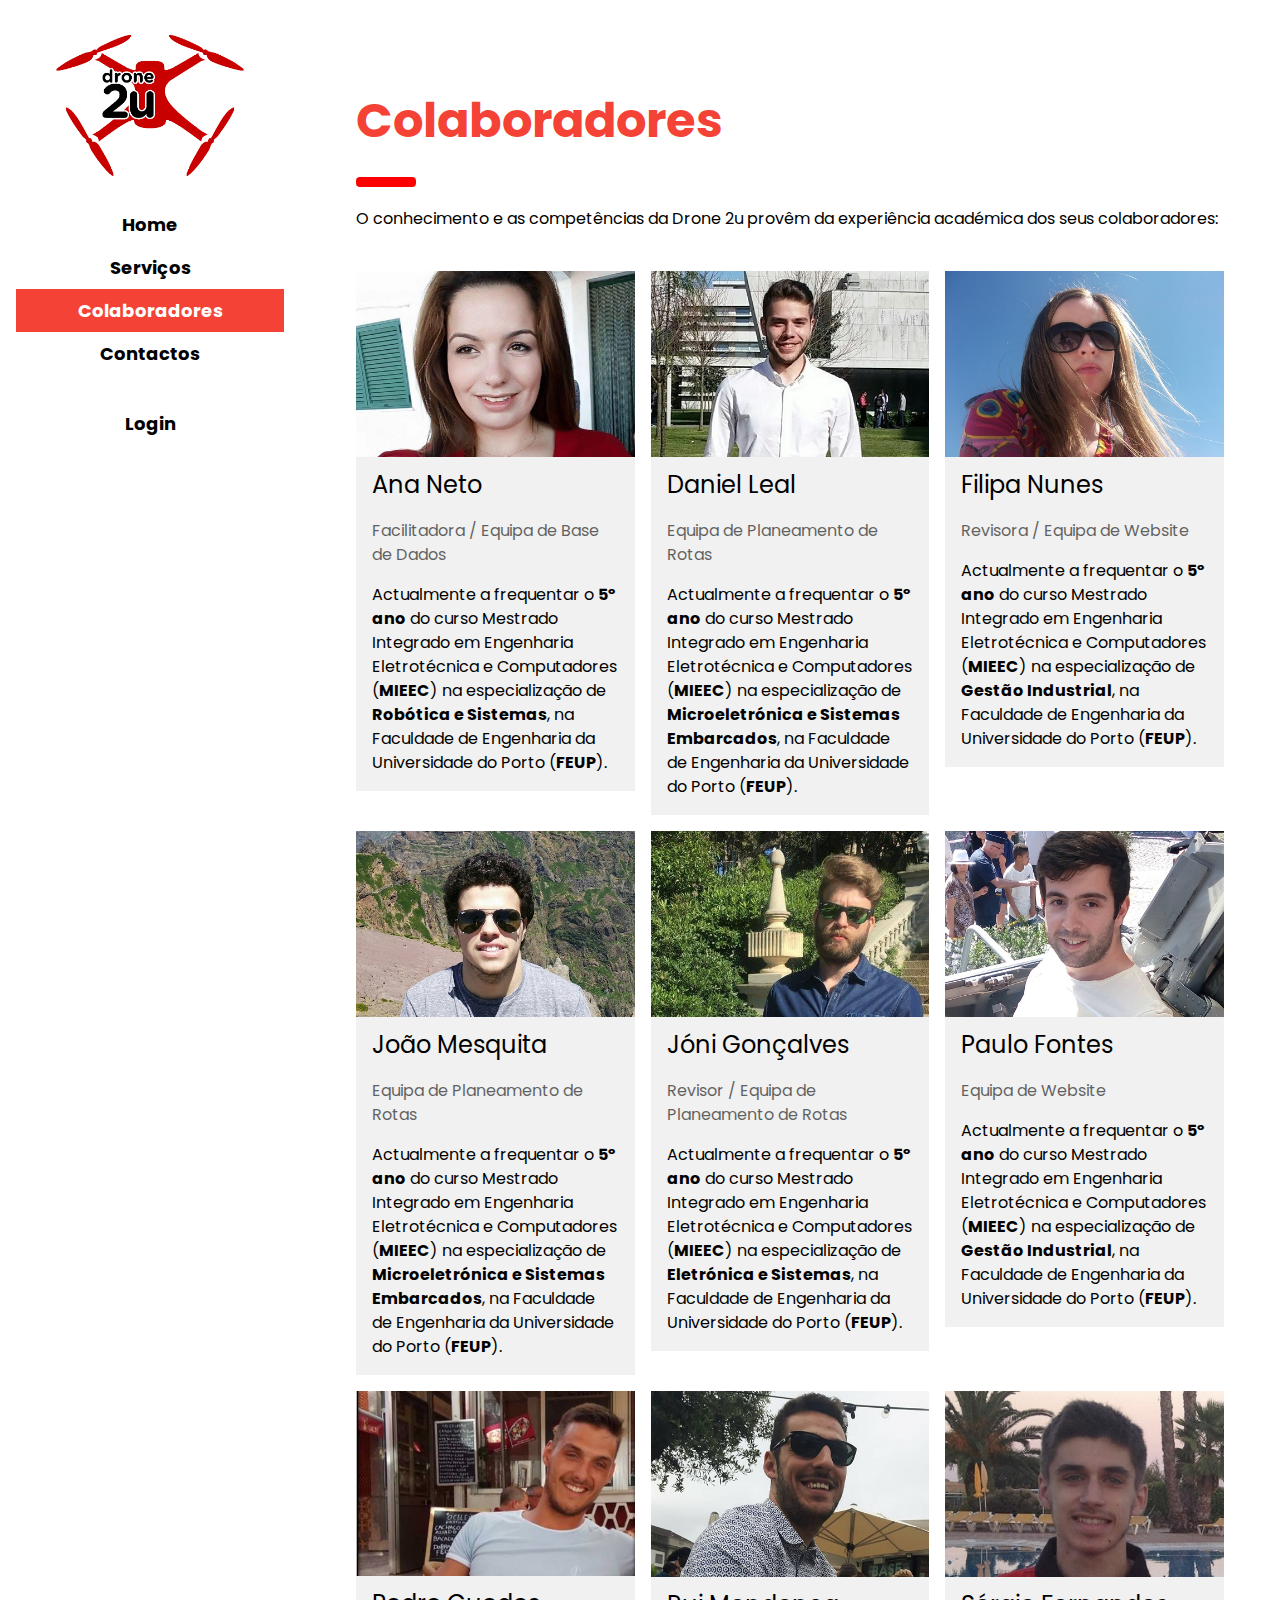
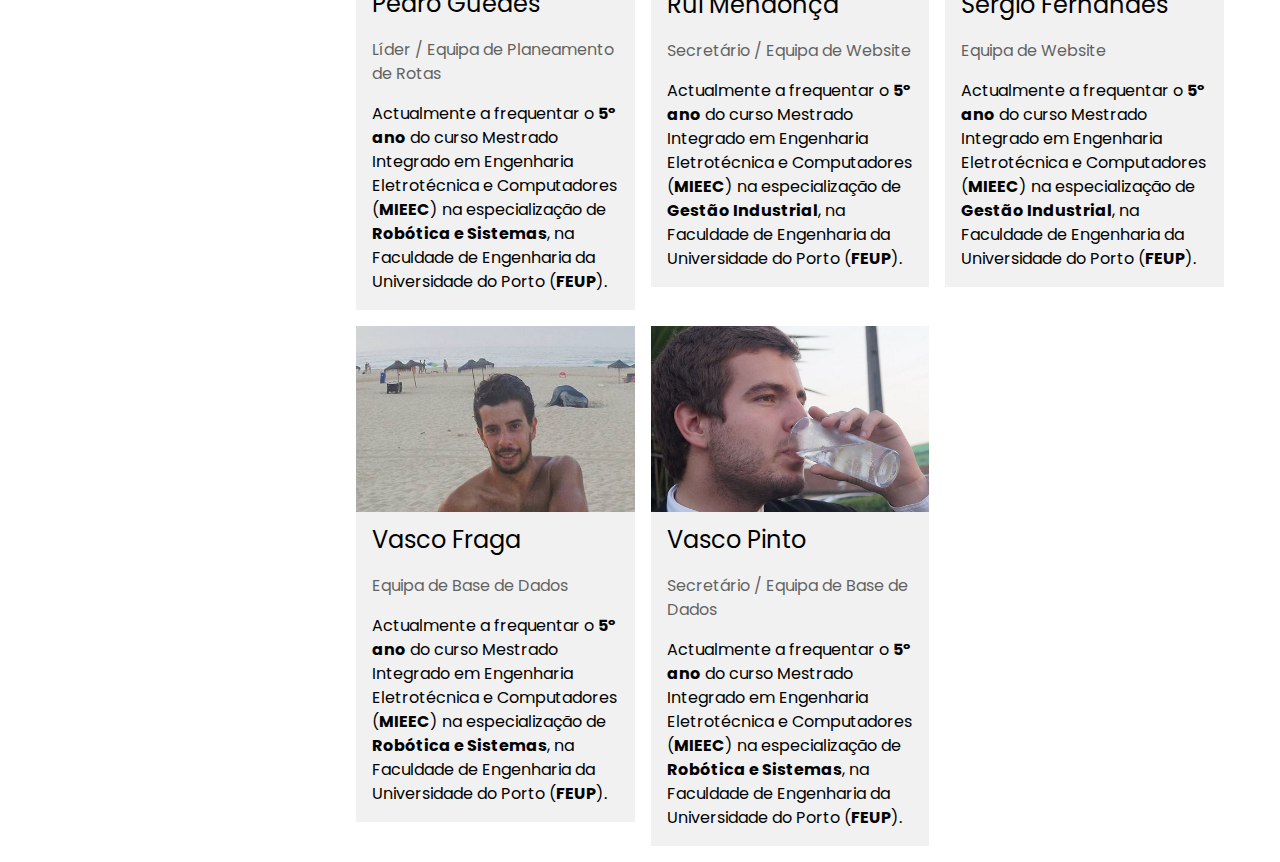
<file: colaboradores/index.html>
<!DOCTYPE html>
<html>
<head>
  <title>Drone 2u</title>
  <link rel="shortcut icon" href="favicon.ico" type="image/x-icon">
</head>
<meta charset="UTF-8">
<meta name="viewport" content="width=device-width, initial-scale=1">
<link rel="stylesheet" href="https://www.w3schools.com/w3css/4/w3.css">
<link rel="stylesheet" href="https://fonts.googleapis.com/css?family=Poppins">
<style>
body,h1,h2,h3,h4,h5 {font-family: "Poppins", sans-serif}
body {font-size:16px;}
.w3-half img{margin-bottom:-6px;margin-top:16px;}
</style>
<body>

<!-- Sidebar/menu -->
<nav class="w3-sidebar w3-collapse w3-top w3-large w3-padding" style="z-index:3;width:300px;font-weight:bold;" id="mySidebar"><br>
  <a href="javascript:void(0)" onclick="w3_close()" class="w3-button w3-hide-large w3-display-topleft" style="width:100%;font-size:22px">Fechar Menu</a>
  <div class="w3-container w3-center">
    <img src="../img/icone.png" style="width:80%">
  </div>
  <div class="w3-bar-block w3-center">
  </br>
    <a href="../index.html" onclick="w3_close()" class="w3-bar-item w3-button w3-hover-red">Home</a>
    <a href="../servicos/index.html" onclick="w3_close()" class="w3-bar-item w3-button w3-hover-red">Serviços</a>
    <a href="../colaboradores/index.html" onclick="w3_close()" class="w3-bar-item w3-button w3-red">Colaboradores</a>
	<a href="../contactos/index.html" onclick="w3_close()" class="w3-bar-item w3-button w3-hover-red">Contactos</a>
  </div>
  </br>
    <div class="w3-bar-block w3-center">
      <a href="../login/index.html" onclick="w3_close()" class="w3-bar-item w3-button w3-hover-red">Login</a>
    </div>
</nav>

<!-- Top menu on small screens -->
<header class="w3-container w3-top w3-hide-large w3-red w3-xlarge w3-padding">
  <a href="javascript:void(0)" class="w3-button w3-red w3-margin-right" onclick="w3_open()">☰</a>
  <span>Drone2u</span>
</header>

<!-- Overlay effect when opening sidebar on small screens -->
<div class="w3-overlay w3-hide-large" onclick="w3_close()" style="cursor:pointer" title="Fechar Menu" id="myOverlay"></div>

<!-- !PAGE CONTENT! -->
<div class="w3-main" style="margin-left:340px;margin-right:40px">

  <div class="w3-container" id="packages" style="margin-top:75px">
    <h1 class="w3-xxxlarge w3-text-red"><b>Colaboradores</b></h1>
    <hr style="width:50px;border:5px solid red" class="w3-round">
    <p>O conhecimento e as competências da Drone 2u provêm da experiência académica dos seus colaboradores:</p>
  </br>
  </div>

  <!-- The Team -->
  <div class="w3-row-padding">
    <div class="w3-col m4 w3-margin-bottom">
      <div class="w3-light-grey">
        <img src="../img/ana.jpg" style="width:100%">
        <div class="w3-container">
          <h3>Ana Neto</h3>
          <p class="w3-opacity">Facilitadora / Equipa de Base de Dados</p>
          <p>Actualmente a frequentar o <b>5º ano</b> do curso Mestrado Integrado em Engenharia Eletrotécnica e Computadores (<b>MIEEC</b>) na especialização de <b>Robótica e Sistemas</b>, na Faculdade de Engenharia da Universidade do Porto (<b>FEUP</b>).</p>
        </div>
      </div>
    </div>

    <div class="w3-col m4 w3-margin-bottom">
      <div class="w3-light-grey">
      <img src="../img/daniel.jpg" style="width:100%">
        <div class="w3-container">
          <h3>Daniel Leal</h3>
          <p class="w3-opacity">Equipa de Planeamento de Rotas</p>
          <p>Actualmente a frequentar o <b>5º ano</b> do curso Mestrado Integrado em Engenharia Eletrotécnica e Computadores (<b>MIEEC</b>) na especialização de <b>Microeletrónica e Sistemas Embarcados</b>, na Faculdade de Engenharia da Universidade do Porto (<b>FEUP</b>).</p>
        </div>
      </div>
    </div>

    <div class="w3-col m4 w3-margin-bottom">
      <div class="w3-light-grey">
        <img src="../img/filipa.jpg" style="width:100%">
        <div class="w3-container">
          <h3>Filipa Nunes</h3>
          <p class="w3-opacity">Revisora / Equipa de Website</p>
          <p>Actualmente a frequentar o <b>5º ano</b> do curso Mestrado Integrado em Engenharia Eletrotécnica e Computadores (<b>MIEEC</b>) na especialização de <b>Gestão Industrial</b>, na Faculdade de Engenharia da Universidade do Porto (<b>FEUP</b>).</p>
        </div>
      </div>
    </div>

  </div>
  <div class="w3-row-padding">
    <div class="w3-col m4 w3-margin-bottom">
      <div class="w3-light-grey">
        <img src="../img/joao.jpg" style="width:100%">
        <div class="w3-container">
          <h3>João Mesquita</h3>
          <p class="w3-opacity">Equipa de Planeamento de Rotas</p>
          <p>Actualmente a frequentar o <b>5º ano</b> do curso Mestrado Integrado em Engenharia Eletrotécnica e Computadores (<b>MIEEC</b>) na especialização de <b>Microeletrónica e Sistemas Embarcados</b>, na Faculdade de Engenharia da Universidade do Porto (<b>FEUP</b>).</p>
        </div>
      </div>
    </div>

    <div class="w3-col m4 w3-margin-bottom">
      <div class="w3-light-grey">
        <img src="../img/joni.jpg" style="width:100%">
        <div class="w3-container">
          <h3>Jóni Gonçalves</h3>
          <p class="w3-opacity">Revisor / Equipa de Planeamento de Rotas</p>
          <p>Actualmente a frequentar o <b>5º ano</b> do curso Mestrado Integrado em Engenharia Eletrotécnica e Computadores (<b>MIEEC</b>) na especialização de <b>Eletrónica e Sistemas</b>, na Faculdade de Engenharia da Universidade do Porto (<b>FEUP</b>).</p>
        </div>
      </div>
    </div>

    <div class="w3-col m4 w3-margin-bottom">
      <div class="w3-light-grey">
        <img src="../img/paulo.jpg" style="width:100%">
        <div class="w3-container">
          <h3>Paulo Fontes</h3>
          <p class="w3-opacity">Equipa de Website</p>
          <p>Actualmente a frequentar o <b>5º ano</b> do curso Mestrado Integrado em Engenharia Eletrotécnica e Computadores (<b>MIEEC</b>) na especialização de <b>Gestão Industrial</b>, na Faculdade de Engenharia da Universidade do Porto (<b>FEUP</b>).</p>
        </div>
      </div>
    </div>
  </div>

  <div class="w3-row-padding">
    <div class="w3-col m4 w3-margin-bottom">
      <div class="w3-light-grey">
      <img src="../img/pedro.jpg" style="width:100%">
        <div class="w3-container">
          <h3>Pedro Guedes</h3>
          <p class="w3-opacity">Líder / Equipa de Planeamento de Rotas</p>
          <p>Actualmente a frequentar o <b>5º ano</b> do curso Mestrado Integrado em Engenharia Eletrotécnica e Computadores (<b>MIEEC</b>) na especialização de <b>Robótica e Sistemas</b>, na Faculdade de Engenharia da Universidade do Porto (<b>FEUP</b>).</p>
        </div>
      </div>
    </div>

    <div class="w3-col m4 w3-margin-bottom">
      <div class="w3-light-grey">
        <img src="../img/rui.jpg" style="width:100%">
        <div class="w3-container">
          <h3>Rui Mendonça</h3>
          <p class="w3-opacity">Secretário / Equipa de Website</p>
          <p>Actualmente a frequentar o <b>5º ano</b> do curso Mestrado Integrado em Engenharia Eletrotécnica e Computadores (<b>MIEEC</b>) na especialização de <b>Gestão Industrial</b>, na Faculdade de Engenharia da Universidade do Porto (<b>FEUP</b>).</p>
        </div>
      </div>
    </div>

    <div class="w3-col m4 w3-margin-bottom">
      <div class="w3-light-grey">
        <img src="../img/sergio.jpg" style="width:100%">
        <div class="w3-container">
          <h3>Sérgio Fernandes</h3>
          <p class="w3-opacity">Equipa de Website</p>
          <p>Actualmente a frequentar o <b>5º ano</b> do curso Mestrado Integrado em Engenharia Eletrotécnica e Computadores (<b>MIEEC</b>) na especialização de <b>Gestão Industrial</b>, na Faculdade de Engenharia da Universidade do Porto (<b>FEUP</b>).</p>
        </div>
      </div>
    </div>
  </div>

  <div class="w3-row-padding">
    <div class="w3-col m4 w3-margin-bottom">
      <div class="w3-light-grey">
      <img src="../img/fraga.jpg" style="width:100%">
        <div class="w3-container">
          <h3>Vasco Fraga</h3>
          <p class="w3-opacity">Equipa de Base de Dados</p>
          <p>Actualmente a frequentar o <b>5º ano</b> do curso Mestrado Integrado em Engenharia Eletrotécnica e Computadores (<b>MIEEC</b>) na especialização de <b>Robótica e Sistemas</b>, na Faculdade de Engenharia da Universidade do Porto (<b>FEUP</b>).</p>
        </div>
      </div>
    </div>

    <div class="w3-col m4 w3-margin-bottom">
      <div class="w3-light-grey">
        <img src="../img/vasco.jpg" style="width:100%">
        <div class="w3-container">
          <h3>Vasco Pinto</h3>
          <p class="w3-opacity">Secretário / Equipa de Base de Dados</p>
          <p>Actualmente a frequentar o <b>5º ano</b> do curso Mestrado Integrado em Engenharia Eletrotécnica e Computadores (<b>MIEEC</b>) na especialização de <b>Robótica e Sistemas</b>, na Faculdade de Engenharia da Universidade do Porto (<b>FEUP</b>).</p>
        </div>
      </div>
    </div>
  </div>
  <!-- End page content -->
  </div>

  <script>
  // Script to open and close sidebar
  function w3_open() {
      document.getElementById("mySidebar").style.display = "block";
      document.getElementById("myOverlay").style.display = "block";
  }

  function w3_close() {
      document.getElementById("mySidebar").style.display = "none";
      document.getElementById("myOverlay").style.display = "none";
  }

  </script>

  </body>
  </html>
</file>
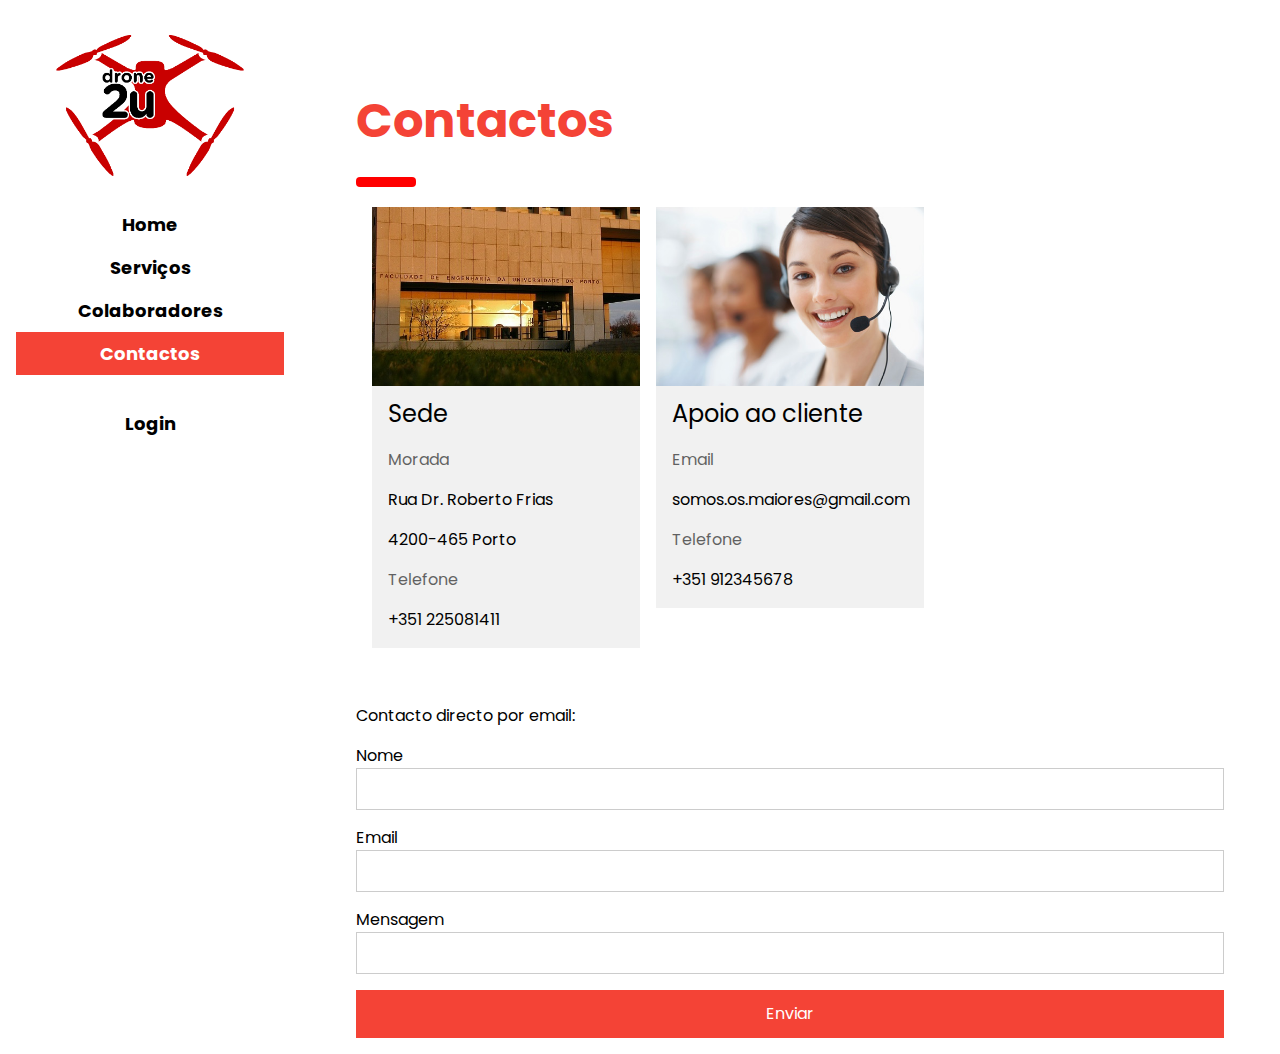
<file: contactos/index.html>
<!DOCTYPE html>
<html>
<head>
  <title>Drone 2u</title>
  <link rel="shortcut icon" href="favicon.ico" type="image/x-icon">
</head>
<meta charset="UTF-8">
<meta name="viewport" content="width=device-width, initial-scale=1">
<link rel="stylesheet" href="https://www.w3schools.com/w3css/4/w3.css">
<link rel="stylesheet" href="https://fonts.googleapis.com/css?family=Poppins">
<style>
body,h1,h2,h3,h4,h5 {font-family: "Poppins", sans-serif}
body {font-size:16px;}
.w3-half img{margin-bottom:-6px;margin-top:16px;}
</style>
<body>

<!-- Sidebar/menu -->
<nav class="w3-sidebar w3-collapse w3-top w3-large w3-padding" style="z-index:3;width:300px;font-weight:bold;" id="mySidebar"><br>
  <a href="javascript:void(0)" onclick="w3_close()" class="w3-button w3-hide-large w3-display-topleft" style="width:100%;font-size:22px">Fechar Menu</a>
  <div class="w3-container w3-center">
    <img src="../img/icone.png" style="width:80%">
  </div>
  <div class="w3-bar-block w3-center">
  </br>
    <a href="../index.html" onclick="w3_close()" class="w3-bar-item w3-button w3-hover-red">Home</a>
    <a href="../servicos/index.html" onclick="w3_close()" class="w3-bar-item w3-button w3-hover-red">Serviços</a>
    <a href="../colaboradores/index.html" onclick="w3_close()" class="w3-bar-item w3-button w3-hover-red">Colaboradores</a>
	<a href="../contactos/index.html" onclick="w3_close()" class="w3-bar-item w3-button w3-red">Contactos</a>
  </div>
  </br>
    <div class="w3-bar-block w3-center">
      <a href="../login/index.html" onclick="w3_close()" class="w3-bar-item w3-button w3-hover-red">Login</a>
    </div>
</nav>

<!-- Top menu on small screens -->
<header class="w3-container w3-top w3-hide-large w3-red w3-xlarge w3-padding">
  <a href="javascript:void(0)" class="w3-button w3-red w3-margin-right" onclick="w3_open()">☰</a>
  <span>Drone2u</span>
</header>

<!-- Overlay effect when opening sidebar on small screens -->
<div class="w3-overlay w3-hide-large" onclick="w3_close()" style="cursor:pointer" title="Fechar Menu" id="myOverlay"></div>

<!-- !PAGE CONTENT! -->
<div class="w3-main" style="margin-left:340px;margin-right:40px">

  <!-- Contact -->
  <div class="w3-container" id="contact" style="margin-top:75px">
    <h1 class="w3-xxxlarge w3-text-red"><b>Contactos</b></h1>
    <hr style="width:50px;border:5px solid red" class="w3-round">

    <div class="w3-row-padding">
      <div class="w3-col m4 w3-margin-bottom">
        <div class="w3-light-grey">
          <img src="../img/sede.jpg" style="width:100%">
          <div class="w3-container">
            <h3>Sede</h3>
            <p class="w3-opacity">Morada</p>
            <p>Rua Dr. Roberto Frias<p>
            <p> 4200-465 Porto<p>
            <p class="w3-opacity">Telefone</p>
            <p>+351 225081411</p>
          </div>
        </div>
      </div>

      <div class="w3-col m4 w3-margin-bottom">
        <div class="w3-light-grey">
          <img src="../img/apoio.jpg" style="width:100%">
          <div class="w3-container">
            <h3>Apoio ao cliente</h3>
            <p class="w3-opacity">Email</p>
            <p>somos.os.maiores@gmail.com</p>
            <p class="w3-opacity">Telefone</p>
            <p>+351 912345678</p>
          </div>
        </div>
      </div>
    </div>

</br>
    <p>Contacto directo por email:</p>
    <form action="/action_page.php" target="_blank">
      <div class="w3-section">
        <label>Nome</label>
        <input class="w3-input w3-border" type="text" name="Name" required>
      </div>
      <div class="w3-section">
        <label>Email</label>
        <input class="w3-input w3-border" type="text" name="Email" required>
      </div>
      <div class="w3-section">
        <label>Mensagem</label>
        <input class="w3-input w3-border" type="text" name="Message" required>
      </div>
      <button type="submit" class="w3-button w3-block w3-padding-large w3-red w3-margin-bottom">Enviar</button>
    </form>
  </div>

  <!-- End page content -->
  </div>

  <script>
  // Script to open and close sidebar
  function w3_open() {
      document.getElementById("mySidebar").style.display = "block";
      document.getElementById("myOverlay").style.display = "block";
  }

  function w3_close() {
      document.getElementById("mySidebar").style.display = "none";
      document.getElementById("myOverlay").style.display = "none";
  }

  </script>

  </body>
  </html>
</file>
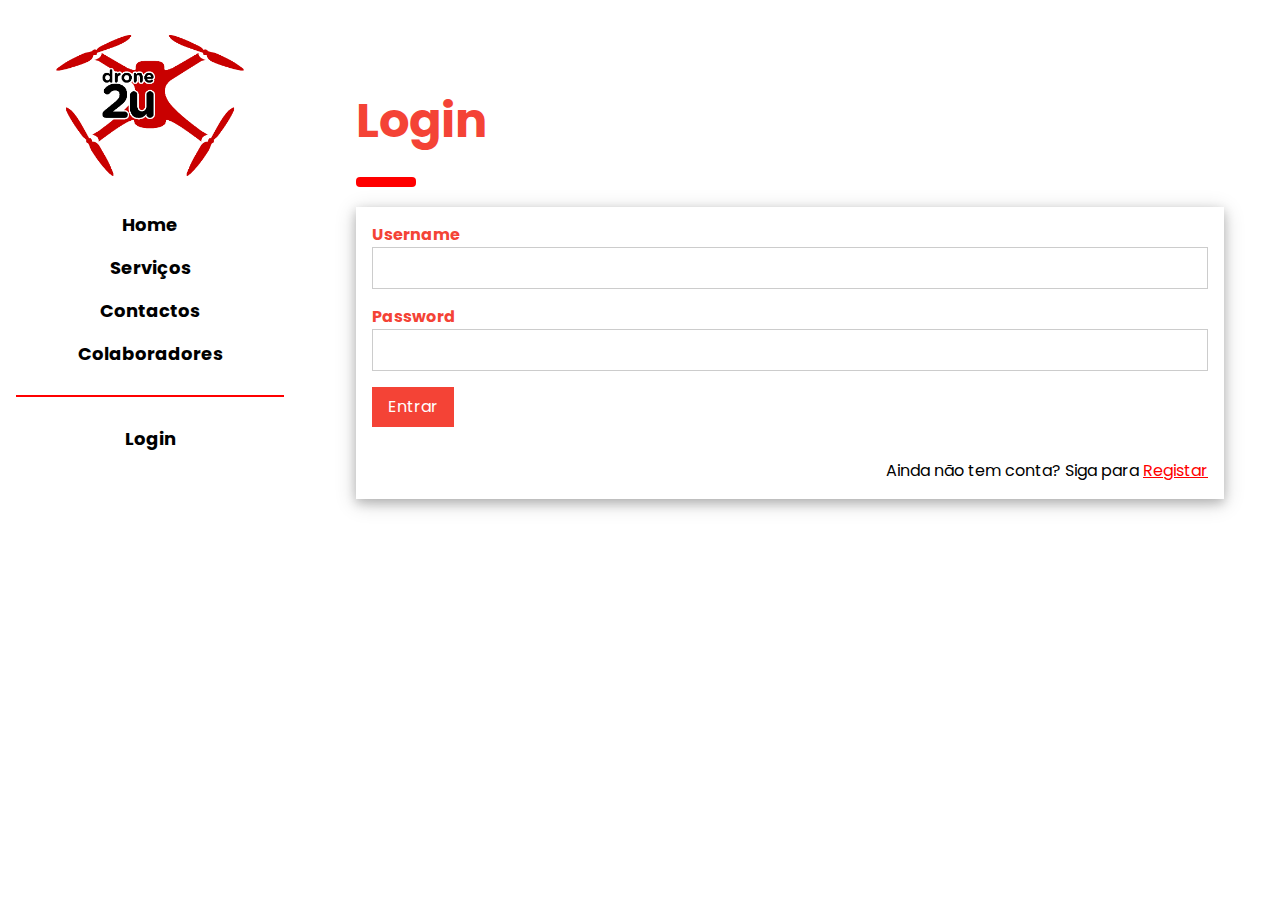
<file: login/index.html>
<!DOCTYPE html>
<html>
<head>
<title>Drone2u</title>
<link rel="shortcut icon" href="../img/favicon.ico" type="image/x-icon">
</head>
<meta charset="UTF-8">
<meta name="viewport" content="width=device-width, initial-scale=1">
<link rel="stylesheet" href="https://www.w3schools.com/w3css/4/w3.css">
<link rel="stylesheet" href="https://fonts.googleapis.com/css?family=Poppins">
<link rel="stylesheet" href="../css/style.css">
<style>
body,h1,h2,h3,h4,h5 {font-family: "Poppins", sans-serif}
body {font-size:16px;}
.w3-half img{margin-bottom:-6px;margin-top:16px;}
</style>
<body>

<!-- Sidebar/menu -->
<nav class="w3-sidebar w3-collapse w3-top w3-large w3-padding" style="z-index:3;width:300px;font-weight:bold;" id="mySidebar"><br>
  <a href="javascript:void(0)" onclick="w3_close()" class="w3-button w3-hide-large w3-display-topleft" style="width:100%;font-size:22px">Fechar Menu</a>
  <div class="w3-container w3-center">
    <img src="../img/icone.png" style="width:80%">
  </div>
  <div class="w3-bar-block w3-center">
  </br>
		<a href="../index.php" onclick="w3_close()" class="w3-bar-item w3-button w3-hover-red">Home</a>
		<a href="../servicos/index.php" onclick="w3_close()" class="w3-bar-item w3-button w3-hover-red">Serviços</a>
		<a href="../contactos/index.php" onclick="w3_close()" class="w3-bar-item w3-button w3-hover-red">Contactos</a>
		<a href="../colaboradores/index.php" onclick="w3_close()" class="w3-bar-item w3-button w3-hover-red">Colaboradores</a>
		<hr style="border-width: 2px; border-color: red">
		<a href="../login/index.html" onclick="w3_close()" class="w3-bar-item w3-button w3-hover-red">Login</a>
    </div>
</nav>

<!-- Top menu on small screens -->
<header class="w3-container w3-top w3-hide-large w3-red w3-xlarge w3-padding">
  <a href="javascript:void(0)" class="w3-button w3-red w3-margin-right" onclick="w3_open()">☰</a>
  <span>Drone2u</span>
</header>

<!-- Overlay effect when opening sidebar on small screens -->
<div class="w3-overlay w3-hide-large" onclick="w3_close()" style="cursor:pointer" title="Fechar Menu" id="myOverlay"></div>

<!-- !PAGE CONTENT! -->
<div class="w3-main" style="margin-left:340px;margin-right:40px">

  <div class="w3-container" id="packages" style="margin-top:75px">
    <h1 class="w3-xxxlarge w3-text-red"><b>Login</b></h1>
    <hr style="width:50px;border:5px solid red" class="w3-round">

<form class="w3-container w3-card-4" method="POST" action="action_login.php">

  <p>
  <label class="w3-text-red"><b>Username</b></label>
  <input class="w3-input w3-border" name="username" type="text" required></p>
  <p>
  <label class="w3-text-red"><b>Password</b></label>
  <input class="w3-input w3-border" name="password" type="password" required></p>
  <p><input type="submit" name="login" value="Entrar"></p>
  <p class="w3-right">Ainda não tem conta? Siga para <a href="../registo/index.php" style="color: red; text-decoration: underline;">Registar</a></p>
</form>

  <!-- End page content -->
  </div>

  <script>
  // Script to open and close sidebar
  function w3_open() {
      document.getElementById("mySidebar").style.display = "block";
      document.getElementById("myOverlay").style.display = "block";
  }

  function w3_close() {
      document.getElementById("mySidebar").style.display = "none";
      document.getElementById("myOverlay").style.display = "none";
  }

  </script>

  </body>
  </html>
</file>
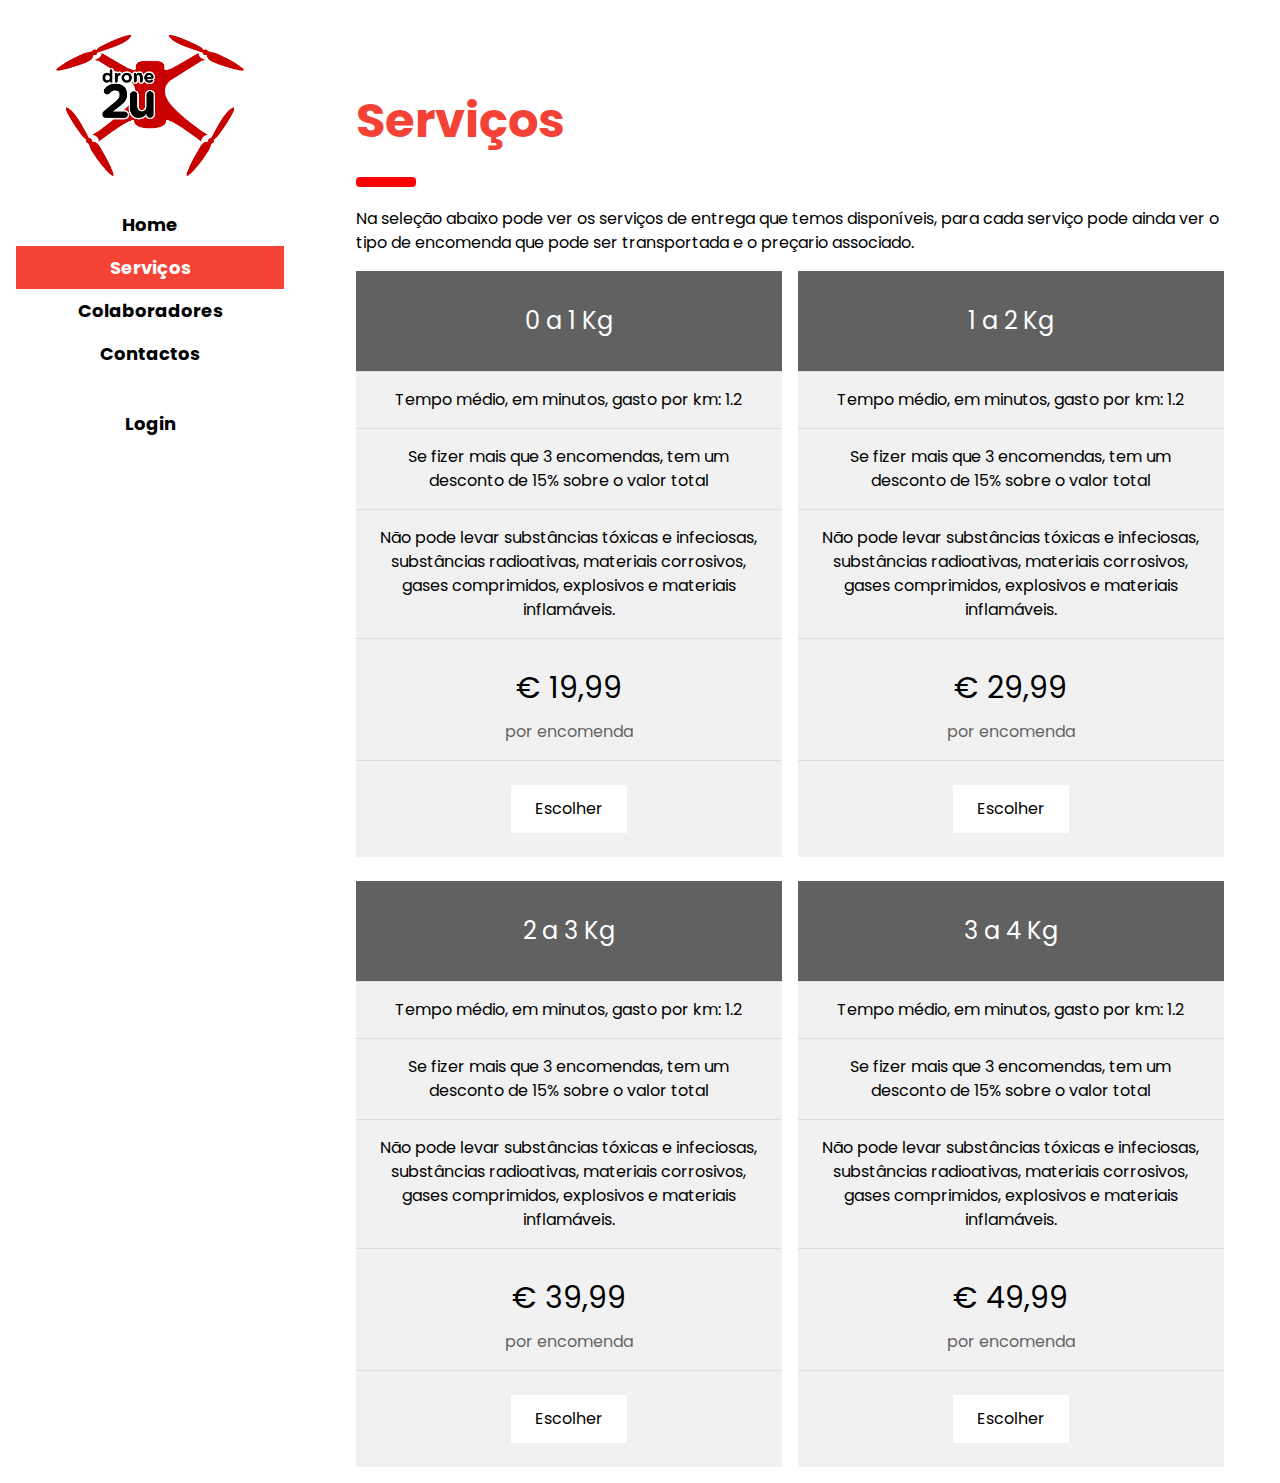
<file: servicos/index.html>
<!DOCTYPE html>
<html>
<title>Drone2u</title>
<meta charset="UTF-8">
<meta name="viewport" content="width=device-width, initial-scale=1">
<link rel="stylesheet" href="https://www.w3schools.com/w3css/4/w3.css">
<link rel="stylesheet" href="https://fonts.googleapis.com/css?family=Poppins">
<style>
body,h1,h2,h3,h4,h5 {font-family: "Poppins", sans-serif}
body {font-size:16px;}
.w3-half img{margin-bottom:-6px;margin-top:16px;}
</style>
<body>

<!-- Sidebar/menu -->
<nav class="w3-sidebar w3-collapse w3-top w3-large w3-padding" style="z-index:3;width:300px;font-weight:bold;" id="mySidebar"><br>
  <a href="javascript:void(0)" onclick="w3_close()" class="w3-button w3-hide-large w3-display-topleft" style="width:100%;font-size:22px">Fechar Menu</a>
  <div class="w3-container w3-center">
    <img src="../img/icone.png" style="width:80%">
  </div>
  <div class="w3-bar-block w3-center">
  </br>
   <a href="../index.html" onclick="w3_close()" class="w3-bar-item w3-button w3-hover-red">Home</a>
    <a href="../servicos/index.html" onclick="w3_close()" class="w3-bar-item w3-button w3-red">Serviços</a>
    <a href="../colaboradores/index.html" onclick="w3_close()" class="w3-bar-item w3-button w3-hover-red">Colaboradores</a>
	<a href="../contactos/index.html" onclick="w3_close()" class="w3-bar-item w3-button w3-hover-red">Contactos</a>
  </div>
  </br>
    <div class="w3-bar-block w3-center">
      <a href="../login/index.html" onclick="w3_close()" class="w3-bar-item w3-button w3-hover-red">Login</a>
    </div>
</nav>

<!-- Top menu on small screens -->
<header class="w3-container w3-top w3-hide-large w3-red w3-xlarge w3-padding">
  <a href="javascript:void(0)" class="w3-button w3-red w3-margin-right" onclick="w3_open()">☰</a>
  <span>Drone2u</span>
</header>

<!-- Overlay effect when opening sidebar on small screens -->
<div class="w3-overlay w3-hide-large" onclick="w3_close()" style="cursor:pointer" title="Fechar Menu" id="myOverlay"></div>

<!-- !PAGE CONTENT! -->
<div class="w3-main" style="margin-left:340px;margin-right:40px">

  <!-- Packages / Pricing Tables -->
  <div class="w3-container" id="packages" style="margin-top:75px">
    <h1 class="w3-xxxlarge w3-text-red"><b>Serviços</b></h1>
    <hr style="width:50px;border:5px solid red" class="w3-round">
    <p>Na seleção abaixo pode ver os serviços de entrega que temos disponíveis, para cada serviço pode ainda ver o tipo de encomenda que pode ser transportada e o preçario associado. </p>
  </div>

  <div class="w3-row-padding">
    <div class="w3-half w3-margin-bottom">
      <ul class="w3-ul w3-light-grey w3-center">
        <li class="w3-dark-grey w3-xlarge w3-padding-32">0 a 1 Kg</li>
        <li class="w3-padding-16">Tempo médio, em minutos, gasto por km: 1.2</li>
        <li class="w3-padding-16">Se fizer mais que 3 encomendas, tem um desconto de 15% sobre o valor total</li>
        <li class="w3-padding-16">Não pode levar substâncias tóxicas e infeciosas, substâncias radioativas, materiais corrosivos, gases comprimidos, explosivos e materiais inflamáveis.</li>
        <li class="w3-padding-16">
          <h2>€ 19,99</h2>
          <span class="w3-opacity">por encomenda</span>
        </li>
        <li class="w3-light-grey w3-padding-24">
          <form action="encomenda.php" method='get' >
              <button class="w3-button w3-white w3-padding-large w3-hover-black" name='first' type='submit'>Escolher</button>
          </form>
		  
        </li>
      </ul>
    </br>
	<ul class="w3-ul w3-light-grey w3-center">
        <li class="w3-dark-grey w3-xlarge w3-padding-32">2 a 3 Kg</li>
        <li class="w3-padding-16">Tempo médio, em minutos, gasto por km: 1.2</li>
        <li class="w3-padding-16">Se fizer mais que 3 encomendas, tem um desconto de 15% sobre o valor total</li>
        <li class="w3-padding-16">Não pode levar substâncias tóxicas e infeciosas, substâncias radioativas, materiais corrosivos, gases comprimidos, explosivos e materiais inflamáveis.</li>
        <li class="w3-padding-16">
          <h2>€ 39,99</h2>
          <span class="w3-opacity">por encomenda</span>
        </li>
      <li class="w3-light-grey w3-padding-24">
        <form action="encomenda.php">
            <button class="w3-button w3-white w3-padding-large w3-hover-black" name='third' type='submit'>Escolher</button>
        </form>
      </li>
    </ul>
    </div>

    <div class="w3-half">
      <ul class="w3-ul w3-light-grey w3-center">
      <li class="w3-dark-grey w3-xlarge w3-padding-32">1 a 2 Kg</li>
      <li class="w3-padding-16">Tempo médio, em minutos, gasto por km: 1.2</li>
        <li class="w3-padding-16">Se fizer mais que 3 encomendas, tem um desconto de 15% sobre o valor total</li>
        <li class="w3-padding-16">Não pode levar substâncias tóxicas e infeciosas, substâncias radioativas, materiais corrosivos, gases comprimidos, explosivos e materiais inflamáveis.</li>
      <li class="w3-padding-16">
        <h2>€ 29,99</h2>
        <span class="w3-opacity">por encomenda</span>
      </li>
        <li class="w3-light-grey w3-padding-24">
          <form action="encomenda.php">
              <button class="w3-button w3-white w3-padding-large w3-hover-black" name='second' type='submit'>Escolher</button>
          </form>
        </li>
      </ul>
    </br>
    <ul class="w3-ul w3-light-grey w3-center">
      <li class="w3-dark-grey w3-xlarge w3-padding-32">3 a 4 Kg</li>
      <li class="w3-padding-16">Tempo médio, em minutos, gasto por km: 1.2</li>
        <li class="w3-padding-16">Se fizer mais que 3 encomendas, tem um desconto de 15% sobre o valor total</li>
        <li class="w3-padding-16">Não pode levar substâncias tóxicas e infeciosas, substâncias radioativas, materiais corrosivos, gases comprimidos, explosivos e materiais inflamáveis.</li>
      <li class="w3-padding-16">
        <h2>€ 49,99</h2>
        <span class="w3-opacity">por encomenda</span>
      </li>
      <li class="w3-light-grey w3-padding-24">
        <form action="encomenda.php">
            <button class="w3-button w3-white w3-padding-large w3-hover-black" name='fourth' type='submit'>Escolher</button>
        </form>
      </li>
    </ul>
    </div>
  </div>

  <!-- End page content -->
  </div>

  <script>
  // Script to open and close sidebar
  function w3_open() {
      document.getElementById("mySidebar").style.display = "block";
      document.getElementById("myOverlay").style.display = "block";
  }

  function w3_close() {
      document.getElementById("mySidebar").style.display = "none";
      document.getElementById("myOverlay").style.display = "none";
  }

  </script>

  </body>
  </html>
</file>
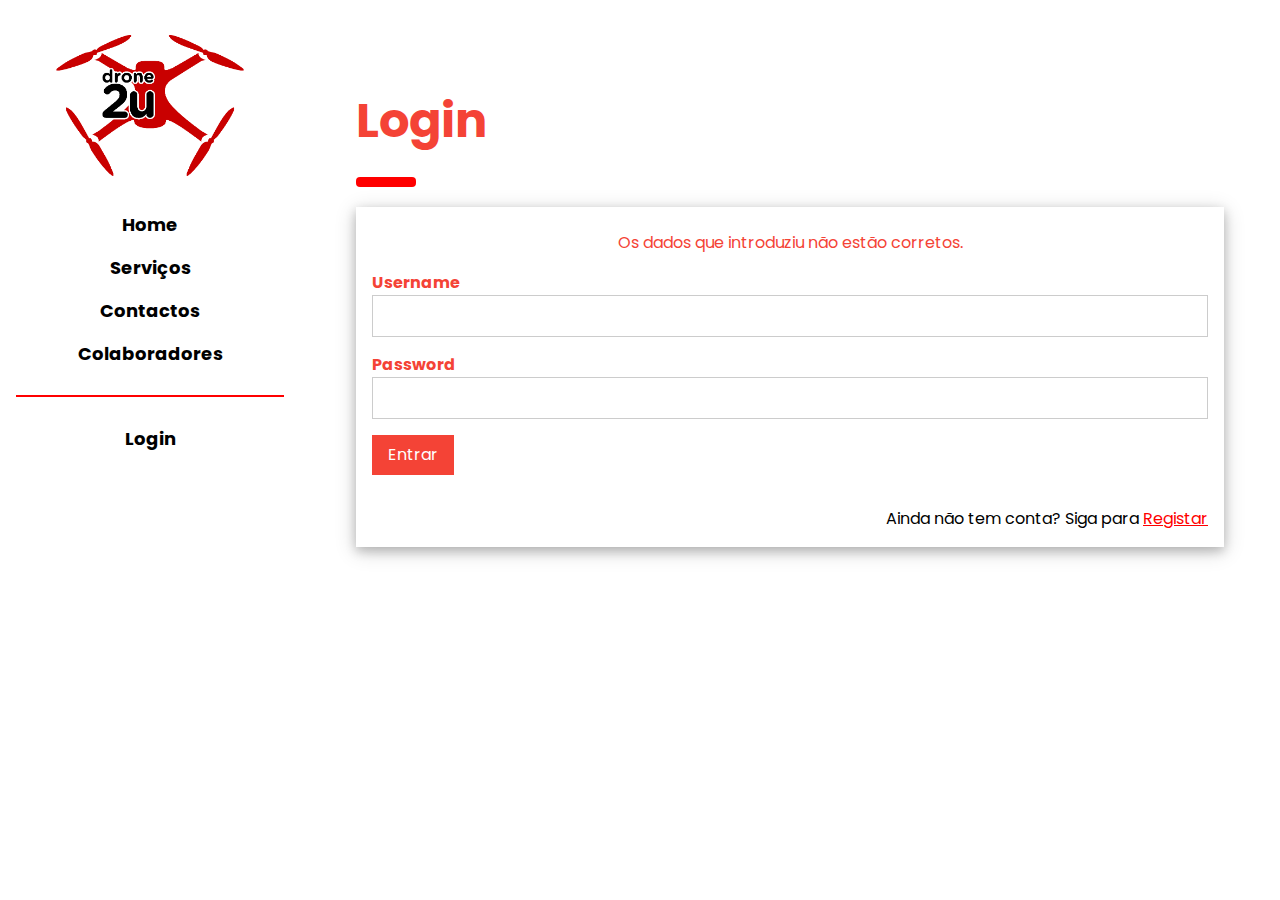
<file: login/wronglogin.html>
<!DOCTYPE html>
<html>
<head>
<title>Drone2u</title>
<link rel="shortcut icon" href="../img/favicon.ico" type="image/x-icon">
</head>
<meta charset="UTF-8">
<meta name="viewport" content="width=device-width, initial-scale=1">
<link rel="stylesheet" href="https://www.w3schools.com/w3css/4/w3.css">
<link rel="stylesheet" href="https://fonts.googleapis.com/css?family=Poppins">
<link rel="stylesheet" href="../css/style.css">
<style>
body,h1,h2,h3,h4,h5 {font-family: "Poppins", sans-serif}
body {font-size:16px;}
.w3-half img{margin-bottom:-6px;margin-top:16px;}
</style>
<body>

<!-- Sidebar/menu -->
<nav class="w3-sidebar w3-collapse w3-top w3-large w3-padding" style="z-index:3;width:300px;font-weight:bold;" id="mySidebar"><br>
  <a href="javascript:void(0)" onclick="w3_close()" class="w3-button w3-hide-large w3-display-topleft" style="width:100%;font-size:22px">Fechar Menu</a>
  <div class="w3-container w3-center">
    <img src="../img/icone.png" style="width:80%">
  </div>
  <div class="w3-bar-block w3-center">
  </br>
		<a href="../index.php" onclick="w3_close()" class="w3-bar-item w3-button w3-hover-red">Home</a>
		<a href="../servicos/index.php" onclick="w3_close()" class="w3-bar-item w3-button w3-hover-red">Serviços</a>
		<a href="../contactos/index.php" onclick="w3_close()" class="w3-bar-item w3-button w3-hover-red">Contactos</a>
		<a href="../colaboradores/index.php" onclick="w3_close()" class="w3-bar-item w3-button w3-hover-red">Colaboradores</a>
		<hr style="border-width: 2px; border-color: red">
		<a href="../login/index.html" onclick="w3_close()" class="w3-bar-item w3-button w3-hover-red">Login</a>
    </div>
</nav>

<!-- Top menu on small screens -->
<header class="w3-container w3-top w3-hide-large w3-red w3-xlarge w3-padding">
  <a href="javascript:void(0)" class="w3-button w3-red w3-margin-right" onclick="w3_open()">☰</a>
  <span>Drone2u</span>
</header>

<!-- Overlay effect when opening sidebar on small screens -->
<div class="w3-overlay w3-hide-large" onclick="w3_close()" style="cursor:pointer" title="Fechar Menu" id="myOverlay"></div>

<!-- !PAGE CONTENT! -->
<div class="w3-main" style="margin-left:340px;margin-right:40px">

  <div class="w3-container" id="packages" style="margin-top:75px">
    <h1 class="w3-xxxlarge w3-text-red"><b>Login</b></h1>
    <hr style="width:50px;border:5px solid red" class="w3-round">
	
<form class="w3-container w3-card-4" method="POST" action="action_login.php">
<br><div class="w3-text-red"><center>Os dados que introduziu não estão corretos.<center></div>

  <p>
  <label class="w3-text-red"><b>Username</b></label>
  <input class="w3-input w3-border" name="username" type="text" required></p>
  <p>
  <label class="w3-text-red"><b>Password</b></label>
  <input class="w3-input w3-border" name="password" type="password" required></p>
  <p><input type="submit" name="login" value="Entrar"></p>
  <p class="w3-right">Ainda não tem conta? Siga para <a href="../registo/index.php" style="color: red; text-decoration: underline;">Registar</a></p>
</form>

  <!-- End page content -->
  </div>

  <script>
  // Script to open and close sidebar
  function w3_open() {
      document.getElementById("mySidebar").style.display = "block";
      document.getElementById("myOverlay").style.display = "block";
  }

  function w3_close() {
      document.getElementById("mySidebar").style.display = "none";
      document.getElementById("myOverlay").style.display = "none";
  }

  </script>

  </body>
  </html>
</file>
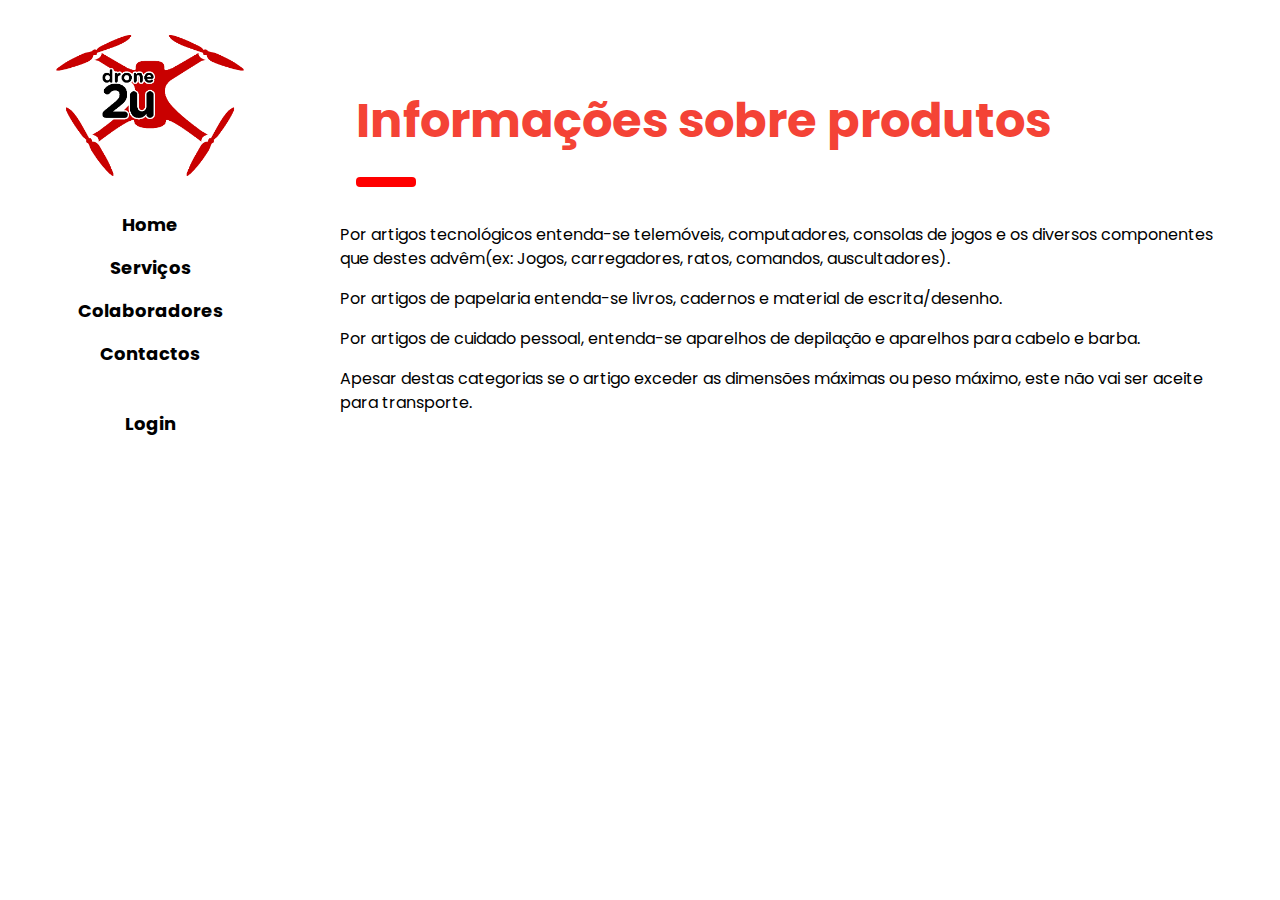
<file: servicos/informacoes.html>
<!DOCTYPE html>
<html>
<title>Drone2u</title>
<meta charset="UTF-8">
<meta name="viewport" content="width=device-width, initial-scale=1">
<link rel="stylesheet" href="https://www.w3schools.com/w3css/4/w3.css">
<link rel="stylesheet" href="https://fonts.googleapis.com/css?family=Poppins">
<style>
body,h1,h2,h3,h4,h5 {font-family: "Poppins", sans-serif}
body {font-size:16px;}
.w3-half img{margin-bottom:-6px;margin-top:16px;}
</style>
<body>

<!-- Sidebar/menu -->
<nav class="w3-sidebar w3-collapse w3-top w3-large w3-padding" style="z-index:3;width:300px;font-weight:bold;" id="mySidebar"><br>
  <a href="javascript:void(0)" onclick="w3_close()" class="w3-button w3-hide-large w3-display-topleft" style="width:100%;font-size:22px">Fechar Menu</a>
  <div class="w3-container w3-center">
    <img src="../img/icone.png" style="width:80%">
  </div>
  <div class="w3-bar-block w3-center">
  </br>
   <a href="../index.html" onclick="w3_close()" class="w3-bar-item w3-button w3-hover-red">Home</a>
    <a href="../servicos/index.html" onclick="w3_close()" class="w3-bar-item w3-button w3-hover-red">Serviços</a>
    <a href="../colaboradores/index.html" onclick="w3_close()" class="w3-bar-item w3-button w3-hover-red">Colaboradores</a>
	<a href="../contactos/index.html" onclick="w3_close()" class="w3-bar-item w3-button w3-hover-red">Contactos</a>
  </div>
  </br>
    <div class="w3-bar-block w3-center">
      <a href="../login/index.html" onclick="w3_close()" class="w3-bar-item w3-button w3-hover-red">Login</a>
    </div>
</nav>

<!-- Top menu on small screens -->
<header class="w3-container w3-top w3-hide-large w3-red w3-xlarge w3-padding">
  <a href="javascript:void(0)" class="w3-button w3-red w3-margin-right" onclick="w3_open()">☰</a>
  <span>Drone2u</span>
</header>

<!-- Overlay effect when opening sidebar on small screens -->
<div class="w3-overlay w3-hide-large" onclick="w3_close()" style="cursor:pointer" title="Fechar Menu" id="myOverlay"></div>

<!-- !PAGE CONTENT! -->
<div class="w3-main" style="margin-left:340px;margin-right:40px">

  <!-- Packages / Pricing Tables -->
  <div class="w3-container" id="packages" style="margin-top:75px">
    <h1 class="w3-xxxlarge w3-text-red"><b>Informações sobre produtos</b></h1>
    <hr style="width:50px;border:5px solid red" class="w3-round">
  </div>
  <div>
    <p>Por artigos tecnológicos entenda-se telemóveis, computadores, consolas de jogos e os diversos componentes que destes advêm(ex: Jogos, carregadores, ratos, comandos, auscultadores).</p>
	<p>Por artigos de papelaria entenda-se livros, cadernos e material de escrita/desenho.
	<p>Por artigos de cuidado pessoal, entenda-se aparelhos de depilação e aparelhos para cabelo e barba.</p>
	<p>Apesar destas categorias se o artigo exceder as dimensões máximas ou peso máximo, este não vai ser aceite para transporte.</p>
  </div>

  <script>
  // Script to open and close sidebar
  function w3_open() {
      document.getElementById("mySidebar").style.display = "block";
      document.getElementById("myOverlay").style.display = "block";
  }

  function w3_close() {
      document.getElementById("mySidebar").style.display = "none";
      document.getElementById("myOverlay").style.display = "none";
  }

  </script>

  </body>
  </html>
</file>
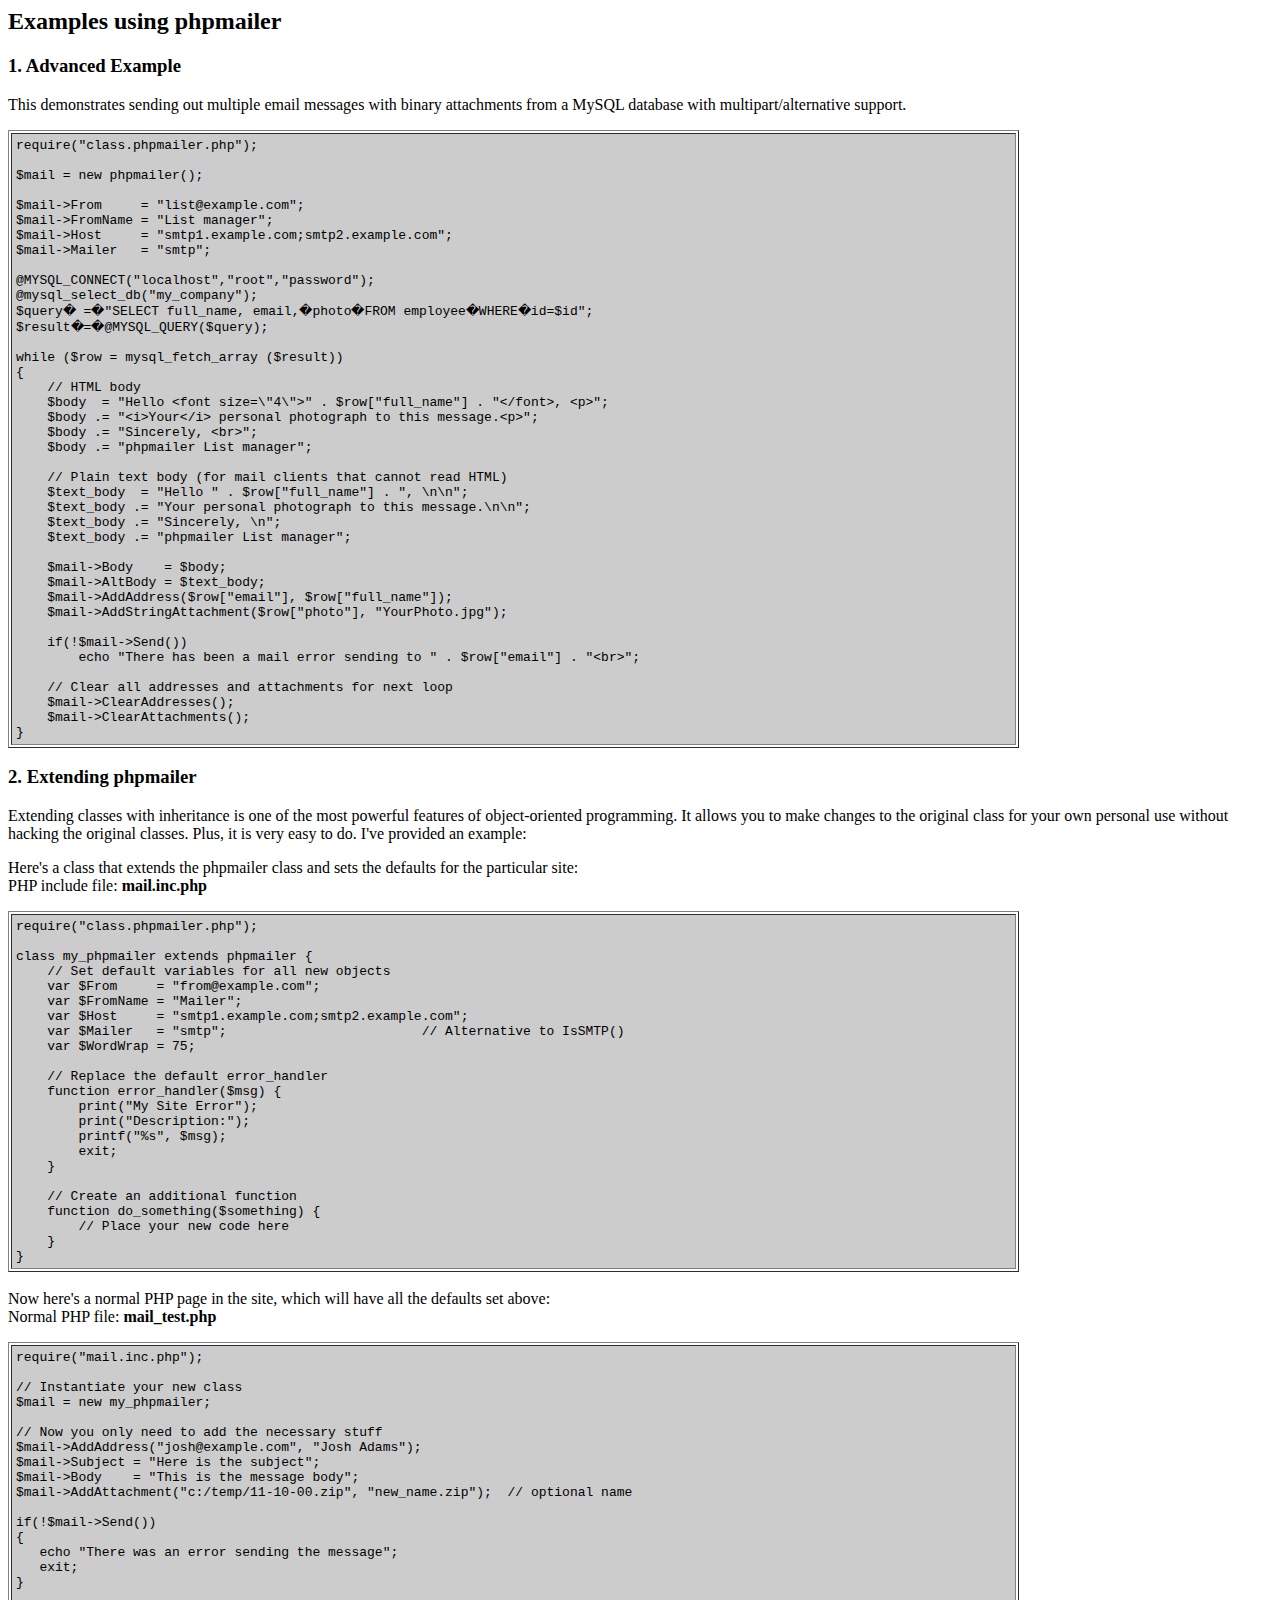
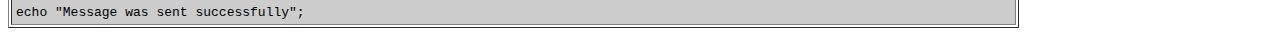
<file: lib/PHPMailer_5.2.4/docs/extending.html>
<html>
<head>
<title>Examples using phpmailer</title>
</head>

<body bgcolor="#FFFFFF">

<h2>Examples using phpmailer</h2>

<h3>1. Advanced Example</h3>
<p>

This demonstrates sending out multiple email messages with binary attachments
from a MySQL database with multipart/alternative support.<p>
<table cellpadding="4" border="1" width="80%">
<tr>
<td bgcolor="#CCCCCC">
<pre>
require("class.phpmailer.php");

$mail = new phpmailer();

$mail->From     = "list@example.com";
$mail->FromName = "List manager";
$mail->Host     = "smtp1.example.com;smtp2.example.com";
$mail->Mailer   = "smtp";

@MYSQL_CONNECT("localhost","root","password");
@mysql_select_db("my_company");
$query� =�"SELECT full_name, email,�photo�FROM employee�WHERE�id=$id";
$result�=�@MYSQL_QUERY($query);

while ($row = mysql_fetch_array ($result))
{
    // HTML body
    $body  = "Hello &lt;font size=\"4\"&gt;" . $row["full_name"] . "&lt;/font&gt;, &lt;p&gt;";
    $body .= "&lt;i&gt;Your&lt;/i&gt; personal photograph to this message.&lt;p&gt;";
    $body .= "Sincerely, &lt;br&gt;";
    $body .= "phpmailer List manager";

    // Plain text body (for mail clients that cannot read HTML)
    $text_body  = "Hello " . $row["full_name"] . ", \n\n";
    $text_body .= "Your personal photograph to this message.\n\n";
    $text_body .= "Sincerely, \n";
    $text_body .= "phpmailer List manager";

    $mail->Body    = $body;
    $mail->AltBody = $text_body;
    $mail->AddAddress($row["email"], $row["full_name"]);
    $mail->AddStringAttachment($row["photo"], "YourPhoto.jpg");

    if(!$mail->Send())
        echo "There has been a mail error sending to " . $row["email"] . "&lt;br&gt;";

    // Clear all addresses and attachments for next loop
    $mail->ClearAddresses();
    $mail->ClearAttachments();
}
</pre>
</td>
</tr>
</table>
<p>

<h3>2. Extending phpmailer</h3>
<p>

Extending classes with inheritance is one of the most
powerful features of object-oriented
programming.  It allows you to make changes to the
original class for your
own personal use without hacking the original
classes.  Plus, it is very
easy to do. I've provided an example:

<p>
Here's a class that extends the phpmailer class and sets the defaults
for the particular site:<br>
PHP include file: <b>mail.inc.php</b>
<p>

<table cellpadding="4" border="1" width="80%">
<tr>
<td bgcolor="#CCCCCC">
<pre>
require("class.phpmailer.php");

class my_phpmailer extends phpmailer {
    // Set default variables for all new objects
    var $From     = "from@example.com";
    var $FromName = "Mailer";
    var $Host     = "smtp1.example.com;smtp2.example.com";
    var $Mailer   = "smtp";                         // Alternative to IsSMTP()
    var $WordWrap = 75;

    // Replace the default error_handler
    function error_handler($msg) {
        print("My Site Error");
        print("Description:");
        printf("%s", $msg);
        exit;
    }

    // Create an additional function
    function do_something($something) {
        // Place your new code here
    }
}
</td>
</tr>
</table>
<br>

Now here's a normal PHP page in the site, which will have all the defaults set
above:<br>
Normal PHP file: <b>mail_test.php</b>
<p>

<table cellpadding="4" border="1" width="80%">
<tr>
<td bgcolor="#CCCCCC">
<pre>
require("mail.inc.php");

// Instantiate your new class
$mail = new my_phpmailer;

// Now you only need to add the necessary stuff
$mail->AddAddress("josh@example.com", "Josh Adams");
$mail->Subject = "Here is the subject";
$mail->Body    = "This is the message body";
$mail->AddAttachment("c:/temp/11-10-00.zip", "new_name.zip");  // optional name

if(!$mail->Send())
{
   echo "There was an error sending the message";
   exit;
}

echo "Message was sent successfully";
</pre>
</td>
</tr>
</table>
</p>

</body>
</html>
</file>
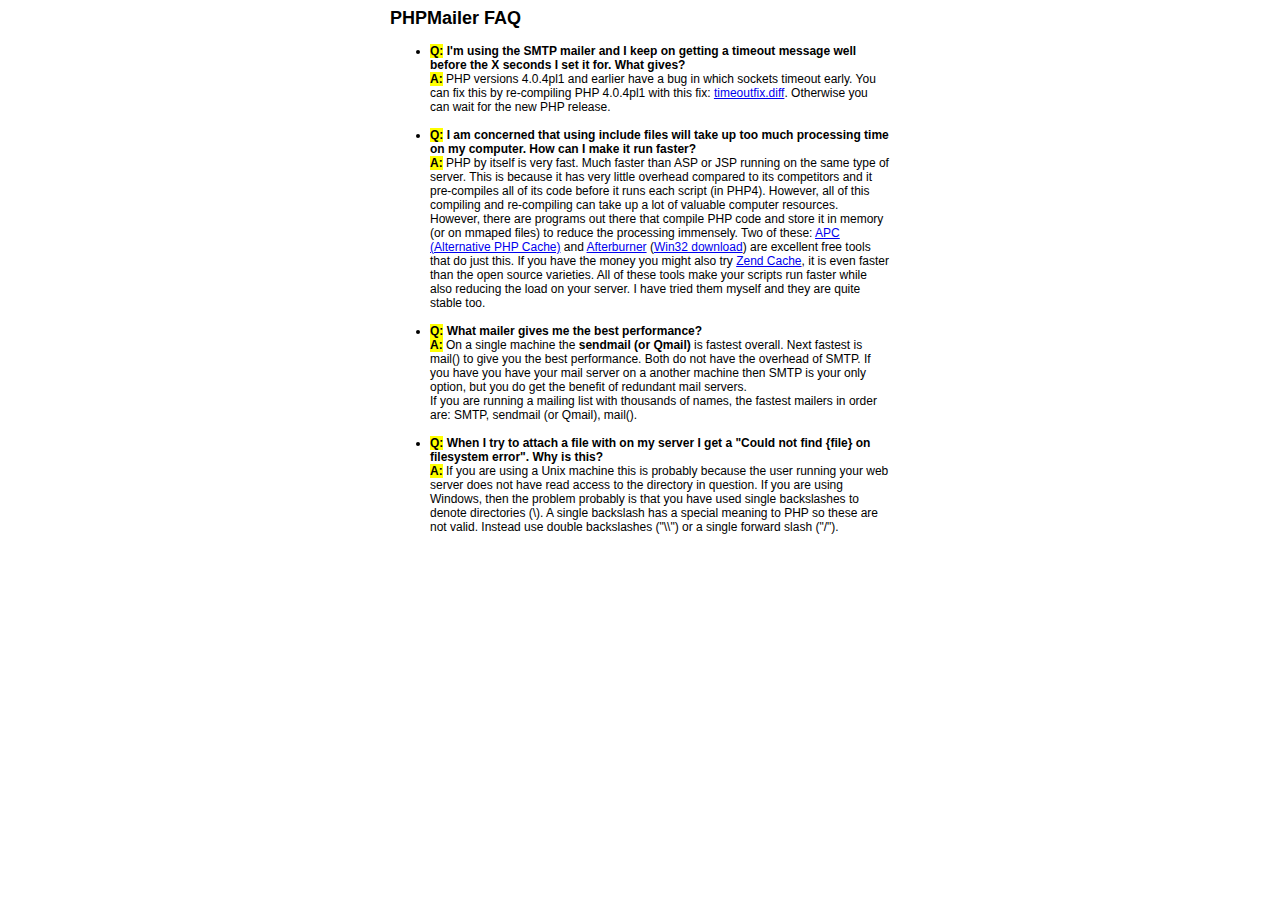
<file: lib/PHPMailer_5.2.4/docs/faq.html>
﻿<html>
<head>
<title>PHPMailer FAQ</title>
<style>
body, p {
  font-family: Arial, Helvetica, sans-serif;
  font-size: 12px;
}
div.width {
  width: 500px;
  text-align: left;
}
</style>
</head>
<body bgcolor="#FFFFFF">
<center>
<div class="width">
<h2>PHPMailer FAQ</h2>
<ul>

  <li><b style="background-color: #FFFF00">Q:</b> <b>I&#039;m using the SMTP mailer and I keep on getting a timeout message
  well before the X seconds I set it for.  What gives?</b><br />
  <b style="background-color: #FFFF00">A:</b> PHP versions 4.0.4pl1 and earlier have a bug in which sockets timeout
  early.  You can fix this by re-compiling PHP 4.0.4pl1 with this fix:
  <a href="timeoutfix.diff">timeoutfix.diff</a>. Otherwise you can wait for the new PHP release.<br /><br /></li>

  <li><b style="background-color: #FFFF00">Q:</b> <b>I am concerned that using include files will take up too much
  processing time on my computer.  How can I make it run faster?</b><br />
  <b style="background-color: #FFFF00">A:</b>  PHP by itself is very fast.  Much faster than ASP or JSP running on
  the same type of server.  This is because it has very little overhead compared
  to its competitors and it pre-compiles all of
  its code before it runs each script (in PHP4).  However, all of
  this compiling and re-compiling can take up a lot of valuable
  computer resources.  However, there are programs out there that compile
  PHP code and store it in memory (or on mmaped files) to reduce the
  processing immensely.  Two of these: <a href="http://apc.communityconnect.com">APC
  (Alternative PHP Cache)</a> and <a href="http://bwcache.bware.it/index.htm">Afterburner</a>
  (<a href="http://www.mm4.de/php4win/mod_php4_win32/">Win32 download</a>)
  are excellent free tools that do just this.  If you have the money
  you might also try <a href="http://www.zend.com">Zend Cache</a>, it is
  even faster than the open source varieties.  All of these tools make your
  scripts run faster while also reducing the load on your server. I have tried
  them myself and they are quite stable too.<br /><br /></li>

  <li><b style="background-color: #FFFF00">Q:</b> <b>What mailer gives me the best performance?</b><br />
  <b style="background-color: #FFFF00">A:</b> On a single machine the <b>sendmail (or Qmail)</b> is fastest overall.
  Next fastest is mail() to give you the best performance. Both do not have the overhead of SMTP.
  If you have you have your mail server on a another machine then
  SMTP is your only option, but you do get the benefit of redundant mail servers.<br />
  If you are running a mailing list with thousands of names, the fastest mailers in order are: SMTP, sendmail (or Qmail), mail().<br /><br /></li>

  <li><b style="background-color: #FFFF00">Q:</b> <b>When I try to attach a file with on my server I get a
  "Could not find {file} on filesystem error".  Why is this?</b><br />
  <b style="background-color: #FFFF00">A:</b> If you are using a Unix machine this is probably because the user
  running your web server does not have read access to the directory in question.  If you are using Windows,
  then the problem probably is that you have used single backslashes to denote directories (\).
  A single backslash has a special meaning to PHP so these are not
  valid.  Instead use double backslashes ("\\") or a single forward
  slash ("/").<br /><br /></li>

</ul>

</div>
</center>

</body>
</html>
</file>
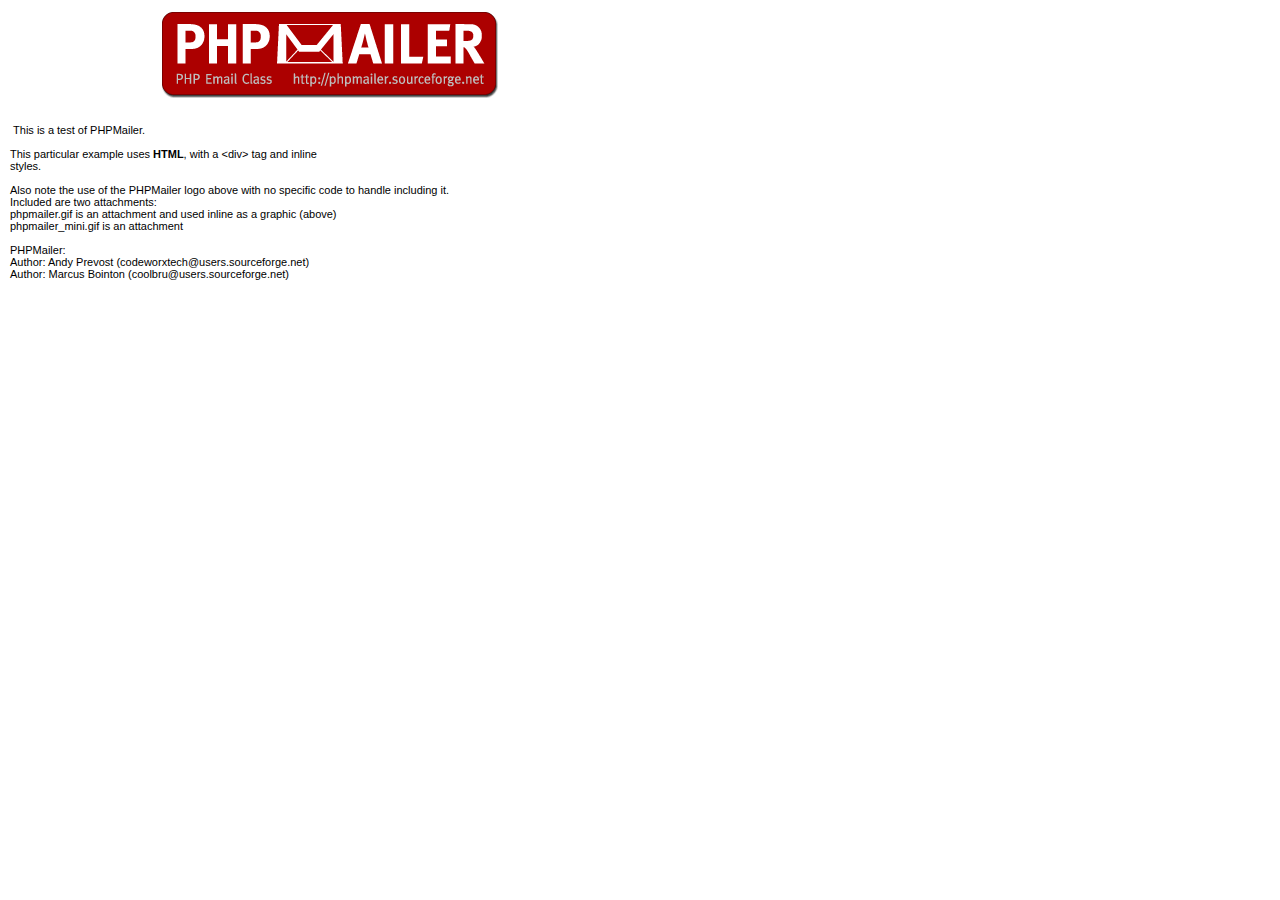
<file: lib/PHPMailer_5.2.4/examples/contents.html>
<body style="margin: 10px;">
<div style="width: 640px; font-family: Arial, Helvetica, sans-serif; font-size: 11px;">
<div align="center"><img src="images/phpmailer.gif" style="height: 90px; width: 340px"></div><br>
<br>
&nbsp;This is a test of PHPMailer.<br>
<br>
This particular example uses <strong>HTML</strong>, with a &lt;div&gt; tag and inline<br>
styles.<br>
<br>
Also note the use of the PHPMailer logo above with no specific code to handle
including it.<br />
Included are two attachments:<br />
phpmailer.gif is an attachment and used inline as a graphic (above)<br />
phpmailer_mini.gif is an attachment<br />
<br />
PHPMailer:<br />
Author: Andy Prevost (codeworxtech@users.sourceforge.net)<br />
Author: Marcus Bointon (coolbru@users.sourceforge.net)<br />
</div>
</body>
</file>
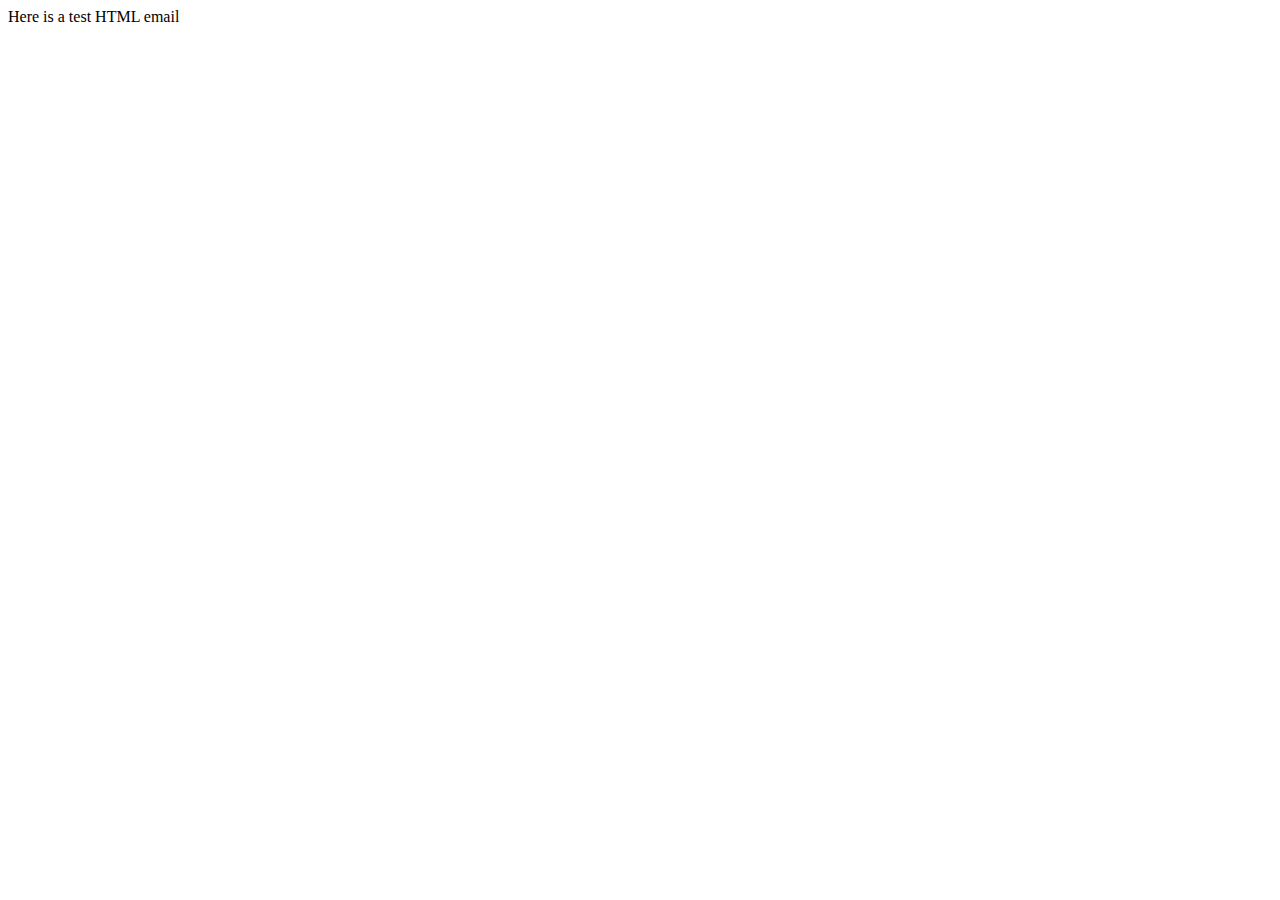
<file: lib/PHPMailer_5.2.4/test/contents.html>
<!DOCTYPE HTML PUBLIC "-//W3C//DTD HTML 4.01 Transitional//EN">
<html>
  <head>
    <title>Email test</title>
    <meta http-equiv="Content-Type" content="text/html; charset=UTF-8">
  </head>
  <body>
	<p>Here is a test HTML email</p>
  </body>
</html>
</file>
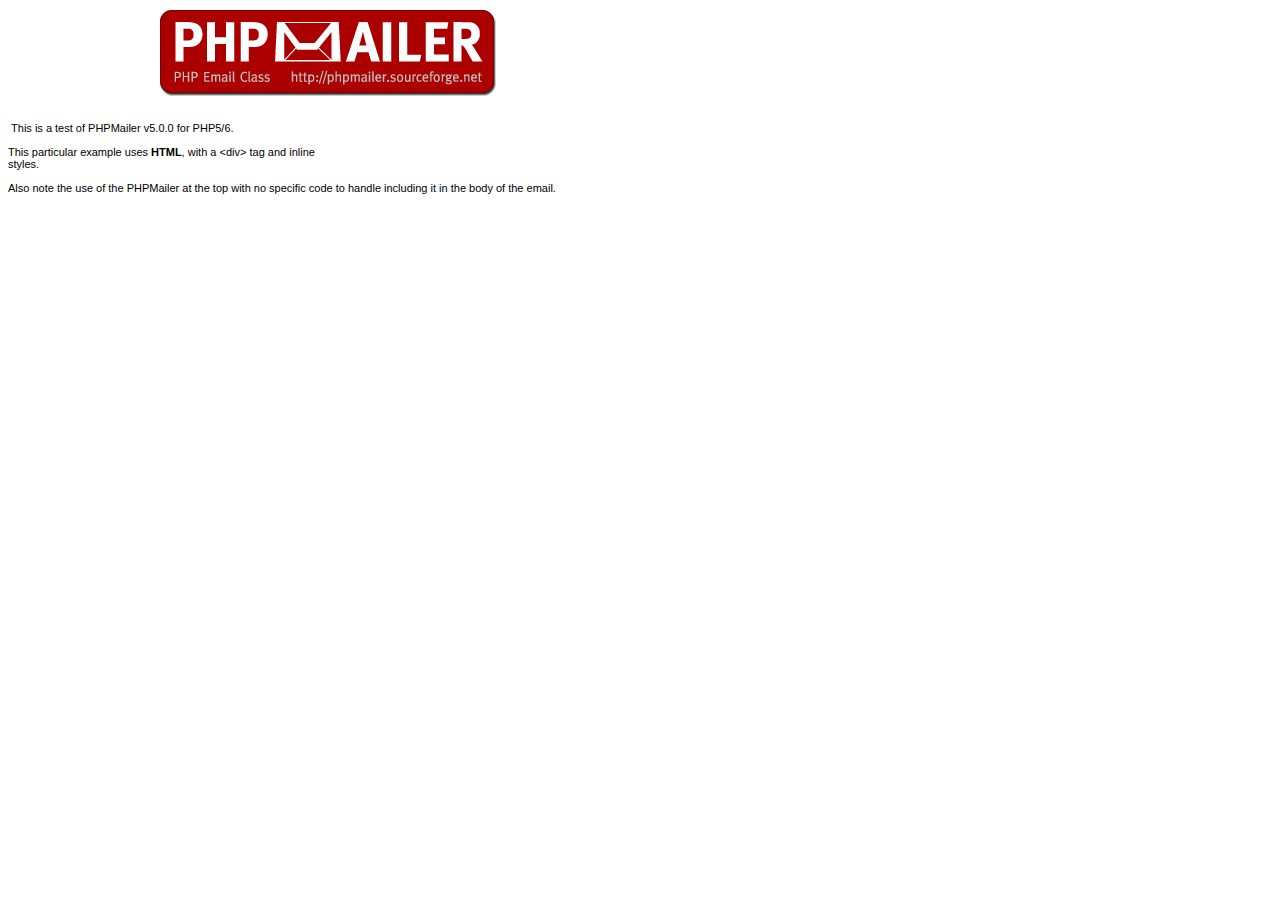
<file: lib/PHPMailer_5.2.4/test_script/contents.html>
<body>
<div style="width: 640px; font-family: Arial, Helvetica, sans-serif; font-size: 11px;">
<div align="center"><img src="images/phpmailer.gif" style="height: 90px; width: 340px"></div><br />
<br />
&nbsp;This is a test of PHPMailer v5.0.0 for PHP5/6.<br />
<br />
This particular example uses <strong>HTML</strong>, with a &lt;div&gt; tag and inline<br />
styles.<br />
<br />
Also note the use of the PHPMailer at the top with no specific code to handle
including it in the body of the email.</div>


</body>
</file>
<file: css/style.css>
a:link {
    text-decoration: none;
}

a:visited {
    text-decoration: none;
}

.button {
	display: inline-block;
	background-color: rgba(244,67,54,1);
	border: black 1px solid;
	border-radius: 4px;
	padding: 3px 5px;
	color: white;
}

.button:hover {
	background-color: black;
	color: white;
}

.content {
	display: block;
	position: relative;

	overflow: auto;

	padding: 10px;
	margin-bottom: 5px;
	box-sizing: border-box;	
	
	border: rgba(244,67,54,1) 2px solid;
	border-radius: 4px;
}

.text-input {
	margin: 2px;
	padding: 2px;
	
	display:block;
	border:none;
	border-bottom:1px solid #ccc;
}

.styled-select select {
   background: transparent;
   width: 190px;
   padding: 5px;
   font-size: 16px;
   line-height: 1;
   border: 0;
   border-radius: 0;
   height: 34px;
   -webkit-appearance: none;
   }
   
   .styled-select {
   display: inline;
   width: 190px;
   height: 34px;
   overflow: hidden;
   border: 1px solid #ccc;
   background: url(arrow.png) no-repeat right rgba(244,67,54,1);
   color: white;
   }

input[type=submit],
.button
   {border:none;
   display:inline-block;
   outline:0;
   padding:8px 16px;
   vertical-align:middle;
   overflow:hidden;
   text-decoration:none;
   color:inherit;
   background-color:inherit;
   text-align:center;
   cursor:pointer;
   white-space:nowrap;
   color:#fff!important;
   background-color:#f44336!important
   }
   
input[type=submit]:hover,
.button:hover
{box-shadow:0 8px 16px 0 rgba(0,0,0,0.2),0 6px 20px 0 rgba(0,0,0,0.19);}
</file>
